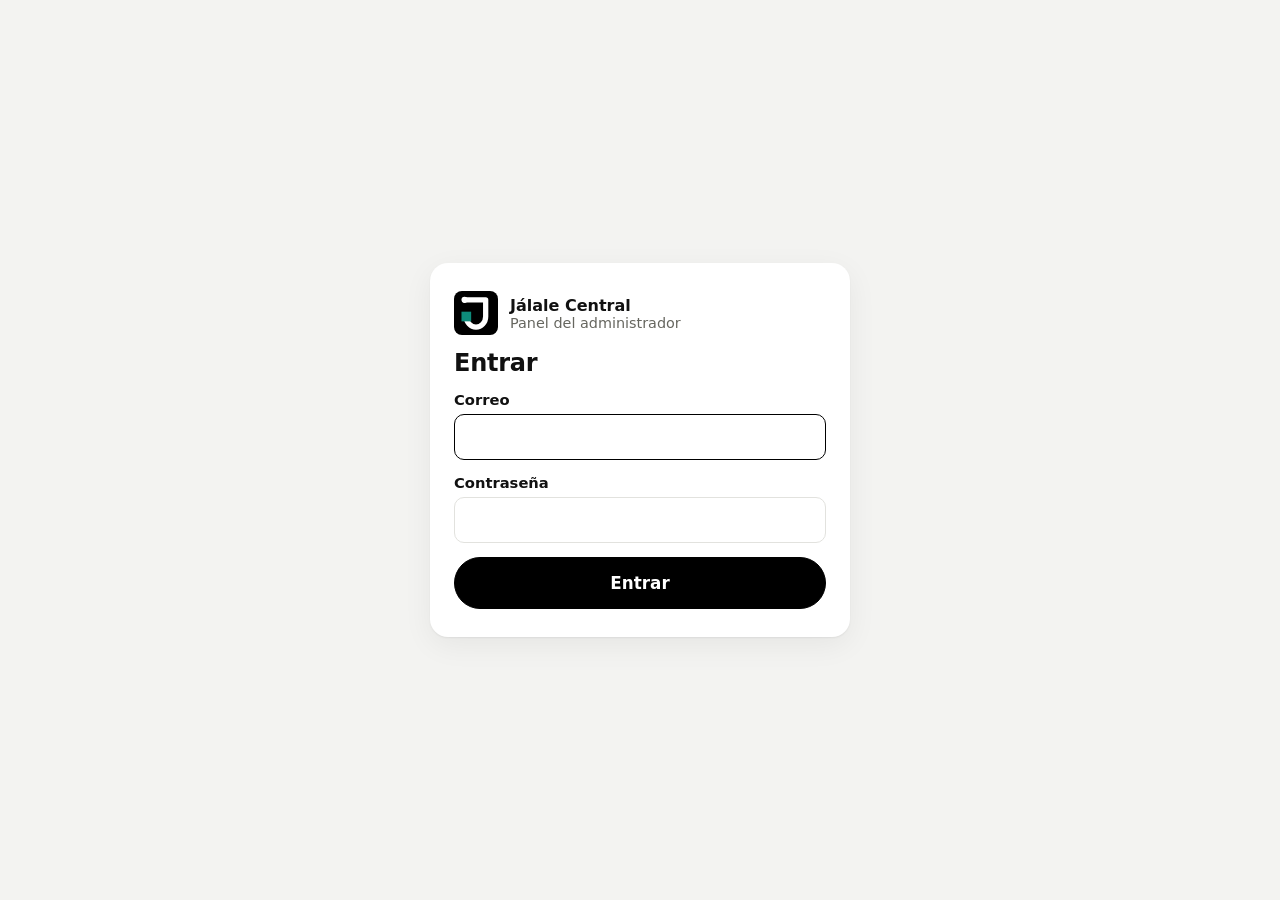
<file: index.html>
<!doctype html>
<html lang="es-MX">
  <head>
    <meta charset="UTF-8" />
    <!-- CSP: en desarrollo (vite dev) se quita sola, ver vite.config.ts; frame-ancestors no sirve en meta: el bloqueo de iframes está en main.tsx / viaje.tsx. -->
    <meta http-equiv="Content-Security-Policy" content="default-src 'self'; script-src 'self'; connect-src https://yaqubwtaztccyyykzcwk.supabase.co wss://yaqubwtaztccyyykzcwk.supabase.co; img-src 'self' data: blob: https://*.tile.openstreetmap.org https://tile.openstreetmap.org; style-src 'self' 'unsafe-inline'; object-src 'none'; base-uri 'none'; form-action 'self'" />
    <meta name="referrer" content="strict-origin" />
    <meta name="viewport" content="width=device-width, initial-scale=1.0, viewport-fit=cover" />
    <meta name="robots" content="noindex, nofollow" />
    <meta name="theme-color" content="#000000" />
    <link rel="icon" type="image/svg+xml" href="./logo.svg" />
    <title>Jálale Central</title>
    <script type="module" crossorigin src="./assets/main-BzSu-Ww6.js"></script>
    <link rel="modulepreload" crossorigin href="./assets/estilos-CJJyVcC-.js">
    <link rel="stylesheet" crossorigin href="./assets/estilos-LGKfFJlq.css">
  </head>
  <body>
    <div id="root"></div>
  </body>
</html>
</file>
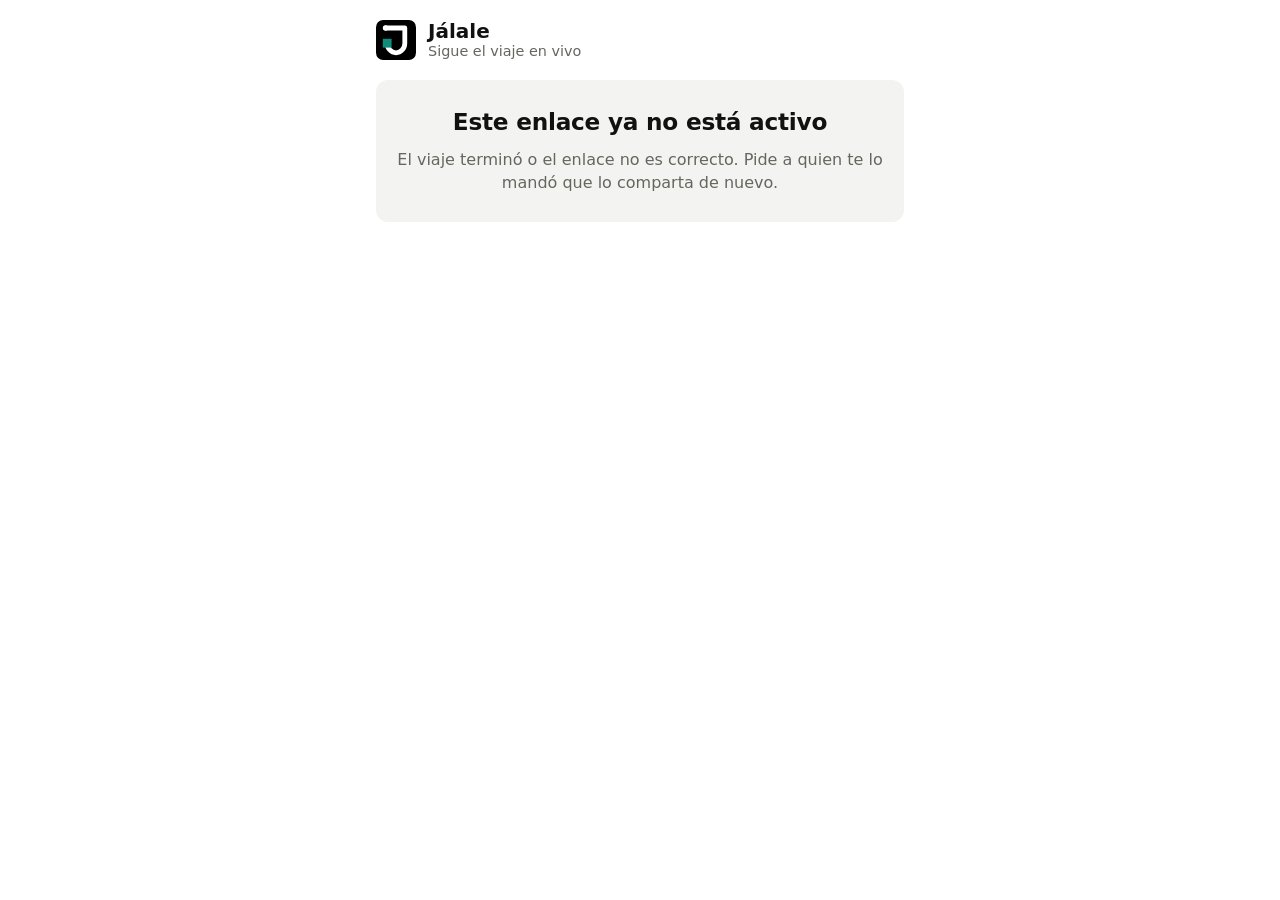
<file: viaje.html>
<!doctype html>
<html lang="es-MX">
  <head>
    <meta charset="UTF-8" />
    <!-- CSP: en desarrollo (vite dev) se quita sola, ver vite.config.ts; frame-ancestors no sirve en meta: el bloqueo de iframes está en main.tsx / viaje.tsx. -->
    <meta http-equiv="Content-Security-Policy" content="default-src 'self'; script-src 'self'; connect-src https://yaqubwtaztccyyykzcwk.supabase.co wss://yaqubwtaztccyyykzcwk.supabase.co; img-src 'self' data: blob: https://*.tile.openstreetmap.org https://tile.openstreetmap.org; style-src 'self' 'unsafe-inline'; object-src 'none'; base-uri 'none'; form-action 'self'" />
    <meta name="referrer" content="strict-origin" />
    <meta name="viewport" content="width=device-width, initial-scale=1.0, viewport-fit=cover" />
    <meta name="robots" content="noindex, nofollow" />
    <meta name="theme-color" content="#000000" />
    <link rel="icon" type="image/svg+xml" href="./logo.svg" />
    <title>Jálale · Sigue el viaje</title>
    <script type="module" crossorigin src="./assets/viaje-Cun9GeTG.js"></script>
    <link rel="modulepreload" crossorigin href="./assets/estilos-CJJyVcC-.js">
    <link rel="stylesheet" crossorigin href="./assets/estilos-LGKfFJlq.css">
    <link rel="stylesheet" crossorigin href="./assets/viaje-4yPGhFF0.css">
  </head>
  <body>
    <div id="root"></div>
  </body>
</html>
</file>
<file: assets/estilos-LGKfFJlq.css>
.leaflet-pane,.leaflet-tile,.leaflet-marker-icon,.leaflet-marker-shadow,.leaflet-tile-container,.leaflet-pane>svg,.leaflet-pane>canvas,.leaflet-zoom-box,.leaflet-image-layer,.leaflet-layer{position:absolute;left:0;top:0}.leaflet-container{overflow:hidden}.leaflet-tile,.leaflet-marker-icon,.leaflet-marker-shadow{-webkit-user-select:none;-moz-user-select:none;user-select:none;-webkit-user-drag:none}.leaflet-tile::selection{background:transparent}.leaflet-safari .leaflet-tile{image-rendering:-webkit-optimize-contrast}.leaflet-safari .leaflet-tile-container{width:1600px;height:1600px;-webkit-transform-origin:0 0}.leaflet-marker-icon,.leaflet-marker-shadow{display:block}.leaflet-container .leaflet-overlay-pane svg{max-width:none!important;max-height:none!important}.leaflet-container .leaflet-marker-pane img,.leaflet-container .leaflet-shadow-pane img,.leaflet-container .leaflet-tile-pane img,.leaflet-container img.leaflet-image-layer,.leaflet-container .leaflet-tile{max-width:none!important;max-height:none!important;width:auto;padding:0}.leaflet-container img.leaflet-tile{mix-blend-mode:plus-lighter}.leaflet-container.leaflet-touch-zoom{-ms-touch-action:pan-x pan-y;touch-action:pan-x pan-y}.leaflet-container.leaflet-touch-drag{-ms-touch-action:pinch-zoom;touch-action:none;touch-action:pinch-zoom}.leaflet-container.leaflet-touch-drag.leaflet-touch-zoom{-ms-touch-action:none;touch-action:none}.leaflet-container{-webkit-tap-highlight-color:transparent}.leaflet-container a{-webkit-tap-highlight-color:rgba(51,181,229,.4)}.leaflet-tile{filter:inherit;visibility:hidden}.leaflet-tile-loaded{visibility:inherit}.leaflet-zoom-box{width:0;height:0;-moz-box-sizing:border-box;box-sizing:border-box;z-index:800}.leaflet-overlay-pane svg{-moz-user-select:none}.leaflet-pane{z-index:400}.leaflet-tile-pane{z-index:200}.leaflet-overlay-pane{z-index:400}.leaflet-shadow-pane{z-index:500}.leaflet-marker-pane{z-index:600}.leaflet-tooltip-pane{z-index:650}.leaflet-popup-pane{z-index:700}.leaflet-map-pane canvas{z-index:100}.leaflet-map-pane svg{z-index:200}.leaflet-vml-shape{width:1px;height:1px}.lvml{behavior:url(#default#VML);display:inline-block;position:absolute}.leaflet-control{position:relative;z-index:800;pointer-events:visiblePainted;pointer-events:auto}.leaflet-top,.leaflet-bottom{position:absolute;z-index:1000;pointer-events:none}.leaflet-top{top:0}.leaflet-right{right:0}.leaflet-bottom{bottom:0}.leaflet-left{left:0}.leaflet-control{float:left;clear:both}.leaflet-right .leaflet-control{float:right}.leaflet-top .leaflet-control{margin-top:10px}.leaflet-bottom .leaflet-control{margin-bottom:10px}.leaflet-left .leaflet-control{margin-left:10px}.leaflet-right .leaflet-control{margin-right:10px}.leaflet-fade-anim .leaflet-popup{opacity:0;-webkit-transition:opacity .2s linear;-moz-transition:opacity .2s linear;transition:opacity .2s linear}.leaflet-fade-anim .leaflet-map-pane .leaflet-popup{opacity:1}.leaflet-zoom-animated{-webkit-transform-origin:0 0;-ms-transform-origin:0 0;transform-origin:0 0}svg.leaflet-zoom-animated{will-change:transform}.leaflet-zoom-anim .leaflet-zoom-animated{-webkit-transition:-webkit-transform .25s cubic-bezier(0,0,.25,1);-moz-transition:-moz-transform .25s cubic-bezier(0,0,.25,1);transition:transform .25s cubic-bezier(0,0,.25,1)}.leaflet-zoom-anim .leaflet-tile,.leaflet-pan-anim .leaflet-tile{-webkit-transition:none;-moz-transition:none;transition:none}.leaflet-zoom-anim .leaflet-zoom-hide{visibility:hidden}.leaflet-interactive{cursor:pointer}.leaflet-grab{cursor:-webkit-grab;cursor:-moz-grab;cursor:grab}.leaflet-crosshair,.leaflet-crosshair .leaflet-interactive{cursor:crosshair}.leaflet-popup-pane,.leaflet-control{cursor:auto}.leaflet-dragging .leaflet-grab,.leaflet-dragging .leaflet-grab .leaflet-interactive,.leaflet-dragging .leaflet-marker-draggable{cursor:move;cursor:-webkit-grabbing;cursor:-moz-grabbing;cursor:grabbing}.leaflet-marker-icon,.leaflet-marker-shadow,.leaflet-image-layer,.leaflet-pane>svg path,.leaflet-tile-container{pointer-events:none}.leaflet-marker-icon.leaflet-interactive,.leaflet-image-layer.leaflet-interactive,.leaflet-pane>svg path.leaflet-interactive,svg.leaflet-image-layer.leaflet-interactive path{pointer-events:visiblePainted;pointer-events:auto}.leaflet-container{background:#ddd;outline-offset:1px}.leaflet-container a{color:#0078a8}.leaflet-zoom-box{border:2px dotted #38f;background:#ffffff80}.leaflet-container{font-family:Helvetica Neue,Arial,Helvetica,sans-serif;font-size:12px;font-size:.75rem;line-height:1.5}.leaflet-bar{box-shadow:0 1px 5px #000000a6;border-radius:4px}.leaflet-bar a{background-color:#fff;border-bottom:1px solid #ccc;width:26px;height:26px;line-height:26px;display:block;text-align:center;text-decoration:none;color:#000}.leaflet-bar a,.leaflet-control-layers-toggle{background-position:50% 50%;background-repeat:no-repeat;display:block}.leaflet-bar a:hover,.leaflet-bar a:focus{background-color:#f4f4f4}.leaflet-bar a:first-child{border-top-left-radius:4px;border-top-right-radius:4px}.leaflet-bar a:last-child{border-bottom-left-radius:4px;border-bottom-right-radius:4px;border-bottom:none}.leaflet-bar a.leaflet-disabled{cursor:default;background-color:#f4f4f4;color:#bbb}.leaflet-touch .leaflet-bar a{width:30px;height:30px;line-height:30px}.leaflet-touch .leaflet-bar a:first-child{border-top-left-radius:2px;border-top-right-radius:2px}.leaflet-touch .leaflet-bar a:last-child{border-bottom-left-radius:2px;border-bottom-right-radius:2px}.leaflet-control-zoom-in,.leaflet-control-zoom-out{font:700 18px Lucida Console,Monaco,monospace;text-indent:1px}.leaflet-touch .leaflet-control-zoom-in,.leaflet-touch .leaflet-control-zoom-out{font-size:22px}.leaflet-control-layers{box-shadow:0 1px 5px #0006;background:#fff;border-radius:5px}.leaflet-control-layers-toggle{background-image:url([data-uri]);width:36px;height:36px}.leaflet-retina .leaflet-control-layers-toggle{background-image:url([data-uri]);background-size:26px 26px}.leaflet-touch .leaflet-control-layers-toggle{width:44px;height:44px}.leaflet-control-layers .leaflet-control-layers-list,.leaflet-control-layers-expanded .leaflet-control-layers-toggle{display:none}.leaflet-control-layers-expanded .leaflet-control-layers-list{display:block;position:relative}.leaflet-control-layers-expanded{padding:6px 10px 6px 6px;color:#333;background:#fff}.leaflet-control-layers-scrollbar{overflow-y:scroll;overflow-x:hidden;padding-right:5px}.leaflet-control-layers-selector{margin-top:2px;position:relative;top:1px}.leaflet-control-layers label{display:block;font-size:13px;font-size:1.08333em}.leaflet-control-layers-separator{height:0;border-top:1px solid #ddd;margin:5px -10px 5px -6px}.leaflet-default-icon-path{background-image:url([data-uri])}.leaflet-container .leaflet-control-attribution{background:#fff;background:#fffc;margin:0}.leaflet-control-attribution,.leaflet-control-scale-line{padding:0 5px;color:#333;line-height:1.4}.leaflet-control-attribution a{text-decoration:none}.leaflet-control-attribution a:hover,.leaflet-control-attribution a:focus{text-decoration:underline}.leaflet-attribution-flag{display:inline!important;vertical-align:baseline!important;width:1em;height:.6669em}.leaflet-left .leaflet-control-scale{margin-left:5px}.leaflet-bottom .leaflet-control-scale{margin-bottom:5px}.leaflet-control-scale-line{border:2px solid #777;border-top:none;line-height:1.1;padding:2px 5px 1px;white-space:nowrap;-moz-box-sizing:border-box;box-sizing:border-box;background:#fffc;text-shadow:1px 1px #fff}.leaflet-control-scale-line:not(:first-child){border-top:2px solid #777;border-bottom:none;margin-top:-2px}.leaflet-control-scale-line:not(:first-child):not(:last-child){border-bottom:2px solid #777}.leaflet-touch .leaflet-control-attribution,.leaflet-touch .leaflet-control-layers,.leaflet-touch .leaflet-bar{box-shadow:none}.leaflet-touch .leaflet-control-layers,.leaflet-touch .leaflet-bar{border:2px solid rgba(0,0,0,.2);background-clip:padding-box}.leaflet-popup{position:absolute;text-align:center;margin-bottom:20px}.leaflet-popup-content-wrapper{padding:1px;text-align:left;border-radius:12px}.leaflet-popup-content{margin:13px 24px 13px 20px;line-height:1.3;font-size:13px;font-size:1.08333em;min-height:1px}.leaflet-popup-content p{margin:1.3em 0}.leaflet-popup-tip-container{width:40px;height:20px;position:absolute;left:50%;margin-top:-1px;margin-left:-20px;overflow:hidden;pointer-events:none}.leaflet-popup-tip{width:17px;height:17px;padding:1px;margin:-10px auto 0;pointer-events:auto;-webkit-transform:rotate(45deg);-moz-transform:rotate(45deg);-ms-transform:rotate(45deg);transform:rotate(45deg)}.leaflet-popup-content-wrapper,.leaflet-popup-tip{background:#fff;color:#333;box-shadow:0 3px 14px #0006}.leaflet-container a.leaflet-popup-close-button{position:absolute;top:0;right:0;border:none;text-align:center;width:24px;height:24px;font:16px/24px Tahoma,Verdana,sans-serif;color:#757575;text-decoration:none;background:transparent}.leaflet-container a.leaflet-popup-close-button:hover,.leaflet-container a.leaflet-popup-close-button:focus{color:#585858}.leaflet-popup-scrolled{overflow:auto}.leaflet-oldie .leaflet-popup-content-wrapper{-ms-zoom:1}.leaflet-oldie .leaflet-popup-tip{width:24px;margin:0 auto;-ms-filter:"progid:DXImageTransform.Microsoft.Matrix(M11=0.70710678, M12=0.70710678, M21=-0.70710678, M22=0.70710678)";filter:progid:DXImageTransform.Microsoft.Matrix(M11=.70710678,M12=.70710678,M21=-.70710678,M22=.70710678)}.leaflet-oldie .leaflet-control-zoom,.leaflet-oldie .leaflet-control-layers,.leaflet-oldie .leaflet-popup-content-wrapper,.leaflet-oldie .leaflet-popup-tip{border:1px solid #999}.leaflet-div-icon{background:#fff;border:1px solid #666}.leaflet-tooltip{position:absolute;padding:6px;background-color:#fff;border:1px solid #fff;border-radius:3px;color:#222;white-space:nowrap;-webkit-user-select:none;-moz-user-select:none;-ms-user-select:none;user-select:none;pointer-events:none;box-shadow:0 1px 3px #0006}.leaflet-tooltip.leaflet-interactive{cursor:pointer;pointer-events:auto}.leaflet-tooltip-top:before,.leaflet-tooltip-bottom:before,.leaflet-tooltip-left:before,.leaflet-tooltip-right:before{position:absolute;pointer-events:none;border:6px solid transparent;background:transparent;content:""}.leaflet-tooltip-bottom{margin-top:6px}.leaflet-tooltip-top{margin-top:-6px}.leaflet-tooltip-bottom:before,.leaflet-tooltip-top:before{left:50%;margin-left:-6px}.leaflet-tooltip-top:before{bottom:0;margin-bottom:-12px;border-top-color:#fff}.leaflet-tooltip-bottom:before{top:0;margin-top:-12px;margin-left:-6px;border-bottom-color:#fff}.leaflet-tooltip-left{margin-left:-6px}.leaflet-tooltip-right{margin-left:6px}.leaflet-tooltip-left:before,.leaflet-tooltip-right:before{top:50%;margin-top:-6px}.leaflet-tooltip-left:before{right:0;margin-right:-12px;border-left-color:#fff}.leaflet-tooltip-right:before{left:0;margin-left:-12px;border-right-color:#fff}@media print{.leaflet-control{-webkit-print-color-adjust:exact;print-color-adjust:exact}}:root{--tinta: #000;--blanco: #fff;--superficie: #f3f3f1;--borde: #e2e2de;--texto: #111;--tenue: #66665f;--laguna: #0e8c7b;--laguna-suave: #e3f3f0;--ambar: #f5a524;--ambar-suave: #fff4df;--ambar-texto: #7a4d00;--rojo: #c8231b;--rojo-suave: #fbe9e8;--radio: 12px;--lateral: 220px;font-family:system-ui,-apple-system,Segoe UI,Roboto,Helvetica Neue,Arial,sans-serif;color:var(--texto);background:var(--blanco);-webkit-font-smoothing:antialiased}*,*:before,*:after{box-sizing:border-box}html,body{margin:0;background:var(--blanco);overflow-x:hidden}h1,h2{margin:0;letter-spacing:-.01em}h1{font-size:1.5rem}h2{font-size:1.05rem}a{color:var(--laguna)}button,input,select,textarea{font:inherit;color:inherit}:focus-visible{outline:3px solid var(--laguna);outline-offset:2px}.tenue{color:var(--tenue)}.bloque{display:block;font-size:.85em}.verde{color:var(--laguna)}.rojo{color:var(--rojo)}.btn{display:inline-flex;align-items:center;justify-content:center;gap:6px;min-height:44px;padding:0 18px;border:1.5px solid var(--tinta);border-radius:999px;background:var(--tinta);color:var(--blanco);font-weight:600;cursor:pointer;text-decoration:none;white-space:nowrap}.btn:hover:not(:disabled){filter:brightness(1.25)}.btn:disabled{opacity:.5;cursor:default}.btn.claro{background:var(--blanco);color:var(--tinta)}.btn.claro:hover:not(:disabled){background:var(--superficie);filter:none}.btn.verde{background:var(--laguna);border-color:var(--laguna);color:var(--blanco)}.btn.peligro{background:var(--rojo);border-color:var(--rojo)}.btn.peligro-claro{background:var(--blanco);border-color:var(--rojo);color:var(--rojo)}.btn.peligro-claro:hover:not(:disabled){background:var(--rojo-suave);filter:none}.btn.chico{min-height:36px;padding:0 14px;font-size:.9rem}.btn.grande{min-height:52px;width:100%;font-size:1.05rem}.btn-icono{width:40px;height:40px;border:0;border-radius:50%;background:var(--superficie);font-size:1.5rem;line-height:1;cursor:pointer}.formulario{display:grid;gap:14px}.formulario label,.opciones legend{display:grid;gap:6px;font-weight:600;font-size:.92rem}input,select,textarea{width:100%;min-height:46px;padding:10px 14px;border:1.5px solid var(--borde);border-radius:10px;background:var(--blanco);font-weight:400}input:focus,select:focus,textarea:focus{border-color:var(--tinta);outline:none}textarea{resize:vertical}.opciones{display:grid;grid-template-columns:1fr 1fr;gap:10px;border:0;padding:0;margin:0}.opciones legend{margin-bottom:6px}.opciones label{display:flex;flex-direction:column;gap:2px;padding:12px 14px;border:1.5px solid var(--borde);border-radius:10px;cursor:pointer;font-size:1rem}.opciones label.elegida{border-color:var(--tinta);background:var(--superficie)}.opciones input{position:absolute;opacity:0;width:1px;height:1px;min-height:0}.opciones small{color:var(--tenue);font-weight:400}.codigo-6{font-size:1.8rem;letter-spacing:.35em;text-align:center;font-variant-numeric:tabular-nums}.aviso-caja{display:flex;align-items:center;justify-content:space-between;gap:12px;flex-wrap:wrap;padding:12px 14px;border-radius:10px;margin:10px 0;font-weight:500}.aviso-caja.roja{background:var(--rojo-suave);color:var(--rojo)}.aviso-caja.roja.fuerte{background:var(--rojo);color:var(--blanco);font-weight:700}.aviso-caja.aviso{background:var(--ambar-suave);color:var(--ambar-texto)}.vacio{padding:32px 16px;text-align:center;color:var(--tenue);background:var(--superficie);border-radius:var(--radio);margin:12px 0}.girando{display:inline-block;width:16px;height:16px;border:2px solid var(--borde);border-top-color:var(--tinta);border-radius:50%;vertical-align:-3px;animation:girar .8s linear infinite}@keyframes girar{to{transform:rotate(360deg)}}.insignia{display:inline-block;padding:3px 10px;border-radius:999px;font-size:.8rem;font-weight:600;white-space:nowrap;background:var(--superficie);color:var(--texto)}.insignia.e-por_confirmar{background:var(--ambar);color:var(--tinta)}.insignia.t-confiable{background:var(--laguna-suave);color:var(--laguna)}.insignia.t-bloqueado{background:var(--rojo);color:var(--blanco)}.insignia.e-nuevo{background:var(--ambar-suave);color:var(--ambar-texto)}.insignia.e-aceptado,.insignia.e-en_camino,.insignia.e-llego,.insignia.e-en_curso,.insignia.e-activo{background:var(--laguna-suave);color:var(--laguna)}.insignia.e-terminado{background:var(--tinta);color:var(--blanco)}.insignia.e-cancelado{background:var(--rojo-suave);color:var(--rojo)}.acceso{min-height:100vh;display:grid;place-items:center;padding:24px 16px;background:var(--superficie)}.acceso-caja{width:100%;max-width:420px;background:var(--blanco);border-radius:18px;padding:28px 24px;display:grid;gap:14px;box-shadow:0 1px 2px #0000000f,0 8px 30px #0000000f}.acceso-marca{display:flex;align-items:center;gap:12px}.acceso-marca div{display:grid}.acceso-marca span{color:var(--tenue);font-size:.9rem}.ayuda{margin:0;color:var(--tenue);line-height:1.45}.pasos{margin:0;padding-left:22px;line-height:1.6}.qr{display:grid;place-items:center;padding:12px;border:1.5px solid var(--borde);border-radius:var(--radio)}.qr img{width:200px;height:200px;max-width:100%}.secreto{display:block;margin-top:8px;padding:10px;background:var(--superficie);border-radius:8px;word-break:break-all;font-size:1rem;color:var(--texto)}.marco{display:grid;grid-template-columns:var(--lateral) 1fr;min-height:100vh}.lateral{position:sticky;top:0;height:100vh;display:flex;flex-direction:column;gap:24px;padding:20px 14px;background:var(--tinta);color:var(--blanco)}.marca{display:flex;align-items:center;gap:10px;padding:0 6px}.marca svg rect:first-child{fill:var(--blanco)}.marca svg path{stroke:var(--tinta)}.marca svg circle{fill:var(--tinta)}.marca div{display:grid;line-height:1.1}.marca span{color:#aaa;font-size:.85rem}.menu{display:grid;gap:4px}.menu button{display:flex;align-items:center;gap:10px;min-height:44px;padding:0 12px;border:0;border-radius:10px;background:transparent;color:#ccc;font-weight:600;text-align:left;cursor:pointer}.menu button:hover{background:#1c1c1c;color:var(--blanco)}.menu button.activo{background:var(--blanco);color:var(--tinta)}.menu-icono{width:18px;text-align:center}.quien{margin-top:auto;display:grid;gap:10px;padding:12px;border-radius:10px;background:#151515}.quien div{display:grid}.quien span{color:#aaa;font-size:.85rem}.contenido{min-width:0;padding:24px 28px 48px}.seccion-cabeza{display:flex;align-items:center;justify-content:space-between;gap:12px;flex-wrap:wrap;margin-bottom:16px}.en-vivo{display:inline-flex;align-items:center;gap:6px;font-size:.85rem}.punto{width:8px;height:8px;border-radius:50%;background:var(--laguna)}.punto.latiendo{animation:latir .9s ease-in-out infinite}@keyframes latir{50%{opacity:.3}}.tarjetas{display:grid;grid-template-columns:repeat(4,minmax(0,1fr));gap:12px;margin-bottom:12px}.tarjeta-dato{display:grid;gap:4px;padding:16px;border-radius:var(--radio);background:var(--superficie)}.tarjeta-dato span{color:var(--tenue);font-size:.88rem}.tarjeta-dato strong{font-size:1.7rem;font-variant-numeric:tabular-nums}.por-estado{display:flex;flex-wrap:wrap;gap:8px;margin-bottom:16px}.chip-estado{display:inline-flex;align-items:center;gap:8px;padding:6px 12px;border:1.5px solid var(--borde);border-radius:999px;font-size:.88rem}.chip-estado.e-por_confirmar{border-color:var(--ambar)}.chip-estado.e-por_confirmar strong,.chip-estado.e-nuevo strong{color:var(--ambar-texto)}.chip-estado.e-aceptado strong,.chip-estado.e-en_camino strong,.chip-estado.e-llego strong,.chip-estado.e-en_curso strong{color:var(--laguna)}.tablero-cuerpo{display:grid;grid-template-columns:minmax(0,1.4fr) minmax(0,1fr);gap:16px;align-items:start}.mapa{position:relative;height:520px;border-radius:var(--radio);overflow:hidden;border:1.5px solid var(--borde);z-index:0}.mapa-leyenda{position:absolute;left:10px;top:10px;z-index:500;display:flex;gap:10px;padding:6px 10px;border-radius:8px;background:#ffffffeb;font-size:.8rem;flex-wrap:wrap;margin-left:44px}.mapa-leyenda i{display:inline-block;width:10px;height:10px;border-radius:50%;margin-right:4px;vertical-align:-1px}.lista-activos h2{margin-bottom:10px}.lista-activos ul,.lista-elegir,.lista-choferes,.bitacora{list-style:none;margin:0;padding:0;display:grid;gap:8px}.lista-activos{max-height:520px;overflow-y:auto}.tarjeta-pedido{width:100%;display:grid;gap:6px;padding:12px 14px;border:1.5px solid var(--borde);border-left-width:5px;border-radius:10px;background:var(--blanco);text-align:left;cursor:pointer}.tarjeta-pedido:hover{background:var(--superficie)}.tarjeta-pedido.borde-roja{border-color:var(--rojo);background:var(--rojo-suave)}.tarjeta-pedido.borde-aviso{border-left-color:var(--ambar)}.tp-arriba,.tp-abajo{display:flex;align-items:center;gap:8px;flex-wrap:wrap}.tp-total{margin-left:auto;font-weight:700}.tp-abajo{justify-content:space-between;font-size:.88rem}.tp-medio{font-size:.92rem;overflow-wrap:anywhere}.alerta-texto{font-weight:700}.alerta-texto.roja{color:var(--rojo)}.alerta-texto.aviso{color:var(--ambar-texto)}.filtros{display:grid;grid-template-columns:minmax(0,2fr) minmax(0,1fr) minmax(0,1fr) auto;gap:8px;margin-bottom:12px}.resultado{margin:4px 0 8px;font-size:.9rem}.tabla{width:100%;border-collapse:collapse;font-size:.93rem}.tabla th{text-align:left;font-size:.8rem;color:var(--tenue);font-weight:600;padding:8px 10px;border-bottom:1.5px solid var(--borde)}.tabla td{padding:10px;border-bottom:1px solid var(--borde);vertical-align:top}.tabla tbody tr{cursor:pointer}.tabla tbody tr:hover{background:var(--superficie)}.tabla tr.fila-roja{background:var(--rojo-suave)}.num{text-align:right;font-variant-numeric:tabular-nums}.fondo-modal{position:fixed;top:0;right:0;bottom:0;left:0;z-index:1000;display:grid;place-items:center;padding:16px;background:#00000073;overflow-y:auto}.modal{width:100%;max-width:460px;max-height:calc(100vh - 32px);display:flex;flex-direction:column;background:var(--blanco);border-radius:18px;overflow:hidden}.modal.ancho{max-width:640px}.modal-cabeza{display:flex;align-items:center;justify-content:space-between;gap:10px;padding:16px 18px;border-bottom:1px solid var(--borde)}.modal-cabeza h2{font-size:1.15rem}.modal-cuerpo{padding:16px 18px 20px;overflow-y:auto;display:grid;gap:12px}.texto-confirmar p{margin:0;line-height:1.5}.acciones{display:flex;justify-content:flex-end;gap:8px;flex-wrap:wrap}.acciones.apiladas{display:grid;justify-content:stretch}.detalle-cabeza{display:flex;align-items:center;gap:10px;flex-wrap:wrap}.detalle-total{margin-left:auto;font-size:1.4rem}.datos{margin:0;display:grid;border-top:1px solid var(--borde)}.fila-dato{display:grid;grid-template-columns:150px minmax(0,1fr);gap:10px;padding:10px 0;border-bottom:1px solid var(--borde)}.fila-dato dt{color:var(--tenue);font-size:.9rem}.fila-dato dd{margin:0;display:grid;gap:4px;overflow-wrap:anywhere}.contacto{display:flex;flex-wrap:wrap;align-items:center;gap:6px 10px}.contacto-botones{display:inline-flex;gap:6px}.lista-elegir button{width:100%;display:grid;gap:2px;padding:12px 14px;border:1.5px solid var(--borde);border-radius:10px;background:var(--blanco);text-align:left;cursor:pointer}.lista-elegir button:hover{border-color:var(--tinta)}.lista-choferes li{display:grid;gap:8px;padding:14px 16px;border:1.5px solid var(--borde);border-radius:var(--radio)}.lista-choferes li.suspendido{background:var(--superficie)}.lista-choferes li.suspendido .ch-arriba strong{color:var(--tenue)}.ch-arriba{display:flex;align-items:center;gap:8px;flex-wrap:wrap;font-size:1.05rem}.ch-datos{display:flex;flex-wrap:wrap;gap:4px 14px;color:var(--tenue);font-size:.9rem}.ch-datos strong{color:var(--texto)}.ch-acciones{display:flex;flex-wrap:wrap;gap:6px}.codigo-grande{padding:22px 10px;border-radius:var(--radio);background:var(--tinta);color:var(--blanco);text-align:center;font-family:ui-monospace,Cascadia Mono,Consolas,monospace;font-size:clamp(1.6rem,8vw,2.4rem);font-weight:700;letter-spacing:.14em;-webkit-user-select:all;user-select:all;overflow-wrap:anywhere}.bitacora li{display:grid;grid-template-columns:130px minmax(0,1fr);gap:12px;padding:10px 0;border-bottom:1px solid var(--borde)}.bitacora time{color:var(--tenue);font-size:.88rem;font-variant-numeric:tabular-nums}.alertas-emergencia{display:grid;gap:10px;margin-bottom:16px}.alerta-emergencia{display:flex;align-items:center;justify-content:space-between;gap:12px;flex-wrap:wrap;padding:16px 18px;border-radius:var(--radio);background:var(--rojo);color:var(--blanco);box-shadow:0 0 #c8231b99;animation:emergencia 1.4s ease-out infinite}.ae-texto{display:grid;gap:2px}.ae-texto strong{font-size:1.2rem}.ae-botones{display:flex;flex-wrap:wrap;gap:6px}.alerta-emergencia .btn.claro{border-color:var(--blanco)}.alerta-emergencia .btn:not(.claro){border-color:var(--blanco)}@keyframes emergencia{70%{box-shadow:0 0 0 12px #c8231b00}to{box-shadow:0 0 #c8231b00}}@media (prefers-reduced-motion: reduce){.alerta-emergencia{animation:none}}.por-confirmar{display:grid;gap:8px;padding:16px;margin-bottom:16px;border:2px solid var(--ambar);border-radius:var(--radio);background:var(--ambar-suave)}.por-confirmar ul{list-style:none;margin:0;padding:0;display:grid;gap:8px}.pc-item{display:grid;grid-template-columns:minmax(0,1fr) auto;gap:10px;align-items:center;padding:12px 14px;border-radius:10px;background:var(--blanco)}.pc-info{display:grid;gap:4px;padding:0;border:0;background:none;text-align:left;cursor:pointer}.pc-botones{display:flex;flex-wrap:wrap;gap:6px;justify-content:flex-end}.recorrido h3{margin:0 0 8px;font-size:1rem}.mapa.mapa-chico{height:260px}.caja{display:grid;gap:10px;padding:18px;margin-bottom:18px;border:1.5px solid var(--borde);border-radius:var(--radio)}.cobro-form{max-width:520px}.cobro-form .acciones{justify-content:flex-start}.clabe{font-family:ui-monospace,Cascadia Mono,Consolas,monospace;font-size:1.1rem;letter-spacing:.04em;font-variant-numeric:tabular-nums}.ayuda-campo{font-weight:400;font-size:.85rem}.aviso-caja.ok{background:var(--laguna-suave);color:var(--laguna)}.bloquear-manual{display:grid;grid-template-columns:minmax(0,320px) auto;gap:8px}.tabla.fija tbody tr{cursor:default}.tabla tr.fila-bloqueada{background:var(--rojo-suave)}.enlaces-tel{display:flex;gap:10px;font-size:.85rem}.acciones-fila{display:flex;flex-wrap:wrap;gap:6px}.menu-corto,.menu .menu-mas,.menu-mas-hoja,.menu-mas-fondo{display:none}.leaflet-tooltip{font:600 12px/1.2 system-ui,sans-serif;border-radius:6px}@media (max-width: 1100px){.tablero-cuerpo{grid-template-columns:1fr}.mapa{height:380px}.lista-activos{max-height:none}}@media (max-width: 760px){.marco{grid-template-columns:1fr;padding-bottom:calc(68px + env(safe-area-inset-bottom))}.lateral{position:sticky;top:0;z-index:900;height:auto;flex-direction:row;align-items:center;justify-content:space-between;padding:10px 16px;gap:10px}.menu{position:fixed;left:0;right:0;bottom:0;z-index:900;grid-template-columns:repeat(5,1fr);gap:0;padding:6px 6px calc(6px + env(safe-area-inset-bottom));background:var(--tinta)}.menu button{flex-direction:column;justify-content:center;gap:2px;min-height:52px;padding:4px;font-size:.78rem;text-align:center}.menu-largo{display:none}.menu-corto{display:inline}.menu .menu-secundario{display:none}.menu .menu-mas{display:flex}.menu-mas-fondo{display:block;position:fixed;top:0;right:0;bottom:0;left:0;z-index:899;background:#00000040}.menu-mas-hoja{display:grid;gap:4px;position:fixed;right:8px;bottom:calc(70px + env(safe-area-inset-bottom));z-index:901;min-width:220px;padding:8px;border-radius:12px;background:var(--tinta);box-shadow:0 8px 24px #0000004d}.menu-mas-hoja button{display:flex;align-items:center;gap:10px;min-height:48px;padding:0 12px;border:0;border-radius:10px;background:transparent;color:#ccc;font-weight:600;text-align:left;cursor:pointer}.menu-mas-hoja button.activo{background:var(--blanco);color:var(--tinta)}.pc-item{grid-template-columns:1fr}.pc-botones{justify-content:flex-start}.bloquear-manual{grid-template-columns:1fr}.tabla td .enlaces-tel,.tabla td .acciones-fila{justify-content:flex-end}.ae-botones .btn{flex:1 1 auto}.quien{margin:0;display:flex;align-items:center;padding:0;background:transparent;min-width:0}.quien div{min-width:0;text-align:right}.quien strong{font-size:.85rem;white-space:nowrap;overflow:hidden;text-overflow:ellipsis;max-width:120px}.contenido{padding:16px 16px 32px}.tarjetas{grid-template-columns:repeat(2,minmax(0,1fr))}.tarjeta-dato strong{font-size:1.4rem}.mapa{height:300px}.filtros{grid-template-columns:1fr 1fr}.filtros input[type=search],.filtros .btn{grid-column:1 / -1}.tabla thead{display:none}.tabla,.tabla tbody,.tabla tr,.tabla td{display:block;width:100%}.tabla tr{padding:10px 12px;margin-bottom:8px;border:1.5px solid var(--borde);border-radius:10px}.tabla td{display:flex;justify-content:space-between;gap:12px;padding:4px 0;border:0;text-align:right}.tabla td:before{content:attr(data-t);color:var(--tenue);font-size:.85rem;text-align:left}.tabla td .bloque{display:inline;margin-left:6px}.fila-dato,.bitacora li{grid-template-columns:1fr;gap:2px}.fondo-modal{padding:0;place-items:end stretch}.modal,.modal.ancho{max-width:none;max-height:92vh;border-radius:18px 18px 0 0}.acciones .btn{flex:1 1 auto}.opciones{grid-template-columns:1fr 1fr}}.avatar{flex:none;display:inline-grid;place-items:center;border-radius:50%;object-fit:cover;background:var(--superficie);border:1.5px solid var(--borde)}.avatar.sin-foto{background:var(--tinta);border-color:var(--tinta);color:var(--blanco);font-weight:700;letter-spacing:.02em}.lista-choferes li.suspendido .avatar{opacity:.55}.foto-vista{display:grid;justify-items:center;gap:8px;text-align:center}.foto-vista .vacio{width:180px;height:180px;display:grid;place-items:center;border-radius:50%}.gafete-marco{display:grid;place-items:center;padding:14px 8px;border-radius:var(--radio);background:var(--superficie);overflow-x:auto}.gafete{box-sizing:border-box;width:85.6mm;height:54mm;flex:none;display:grid;grid-template-rows:10mm 1fr;overflow:hidden;border-radius:3mm;background:var(--blanco);color:var(--texto);border:.3mm solid var(--borde);box-shadow:0 2px 10px #0000001f;font-size:7pt;line-height:1.2;-webkit-print-color-adjust:exact;print-color-adjust:exact}.gafete-banda{display:flex;align-items:center;gap:2mm;padding:0 3.5mm;background:var(--tinta);color:var(--blanco)}.gafete-banda svg{width:6.5mm;height:6.5mm}.gafete-banda svg rect:first-child{fill:var(--blanco)}.gafete-banda svg path{stroke:var(--tinta)}.gafete-banda svg circle{fill:var(--tinta)}.gafete-banda strong{font-size:11pt;letter-spacing:.01em}.gafete-sello{margin-left:auto;padding:.6mm 2.2mm;border-radius:99px;background:var(--laguna);color:var(--blanco);font-size:6.5pt;font-weight:700;text-transform:uppercase;letter-spacing:.04em}.gafete-sello.suspendido{background:var(--rojo)}.gafete-cuerpo{display:grid;grid-template-columns:30mm 1fr;align-items:center;gap:3.5mm;padding:3mm 3.5mm;min-height:0}.gafete-foto{width:30mm;height:30mm;border-radius:2mm;object-fit:cover;background:var(--superficie)}.gafete-foto.sin-foto{display:grid;place-items:center;background:var(--tinta);color:var(--blanco);font-size:22pt;font-weight:700}.gafete-datos{display:grid;gap:1.3mm;min-width:0}.gafete-datos span{overflow-wrap:anywhere}.gafete-nombre{font-size:10.5pt;line-height:1.1;overflow-wrap:anywhere}.gafete-placas{padding:.2mm 1.4mm;border:.3mm solid var(--tinta);border-radius:1mm;font-family:ui-monospace,Cascadia Mono,Consolas,monospace;letter-spacing:.06em}.gafete-folio{margin-top:1mm;color:var(--tenue);font-family:ui-monospace,Cascadia Mono,Consolas,monospace;font-size:6.5pt}.solo-impresion{display:none}@media print{@page{size:85.6mm 54mm;margin:0}html,body{margin:0!important;padding:0!important;background:var(--blanco)!important;overflow:visible!important}body>:not(.solo-impresion){display:none!important}.solo-impresion{display:block!important}.solo-impresion .gafete{border:0;border-radius:0;box-shadow:none;break-inside:avoid}}.corte-fecha{display:flex;flex-wrap:wrap;align-items:center;gap:8px}.corte-fecha input[type=date]{width:auto;min-width:170px;min-height:40px}.corte-dia{margin:8px 0 14px;font-weight:600}.lista-corte{list-style:none;margin:0 0 18px;padding:0;display:grid;grid-template-columns:repeat(auto-fill,minmax(320px,1fr));gap:12px}.lista-corte li{display:grid;gap:10px;align-content:start;padding:14px 16px;border:1.5px solid var(--borde);border-radius:var(--radio)}.lista-corte li.liquidado{background:var(--superficie)}.corte-numeros{margin:0;display:grid;grid-template-columns:repeat(auto-fill,minmax(110px,1fr));gap:6px 12px}.corte-numeros div{display:grid;gap:1px}.corte-numeros dt{color:var(--tenue);font-size:.82rem}.corte-numeros dd{margin:0;font-weight:600;font-variant-numeric:tabular-nums}.corte-saldo{padding:12px 14px;border-radius:10px;font-size:1.3rem;font-weight:800;font-variant-numeric:tabular-nums;background:var(--superficie);color:var(--tenue)}.corte-saldo.s-entrega{background:var(--laguna-suave);color:var(--laguna)}.corte-saldo.s-paga{background:var(--ambar-suave);color:var(--ambar-texto)}.corte-liquidado{margin:0;font-size:.9rem}.corte-par small{font-size:.6em;color:var(--tenue);font-weight:600}.tabla.compacta{font-size:.88rem}.tabla.compacta td,.tabla.compacta th{padding:6px 8px}.lista-docs{list-style:none;margin:0;padding:0;display:grid;gap:8px}.lista-docs li{display:grid;gap:6px;padding:12px 14px;border:1.5px solid var(--borde);border-radius:var(--radio)}.lista-docs li.vencido{border-color:var(--rojo)}.lista-docs li.por-vencer{border-color:var(--ambar)}.doc-foto{display:grid;place-items:center;min-height:140px;padding:10px;border:1.5px dashed var(--borde);border-radius:var(--radio);background:var(--superficie);text-align:center}.doc-foto img{max-width:100%;max-height:260px;border-radius:8px}button.doc-imagen{display:block;width:100%;padding:0;border:0;background:none;cursor:zoom-in}.doc-imagen img{display:block;max-width:100%;max-height:70vh;margin:0 auto;border-radius:8px}.aviso-docs{display:flex;align-items:center;justify-content:space-between;gap:10px;flex-wrap:wrap;padding:10px 14px;margin-bottom:12px;border:1.5px solid var(--ambar);border-radius:var(--radio);font-size:.92rem}.aviso-docs.con-vencidos{border-color:var(--rojo)}@media (max-width: 760px){.lista-corte{grid-template-columns:1fr}.corte-fecha input[type=date]{flex:1 1 140px;min-width:0}.corte-saldo{font-size:1.15rem}.menu button{font-size:.72rem}}.opciones.tres{grid-template-columns:repeat(3,1fr)}.opciones.cuatro{grid-template-columns:repeat(4,1fr)}.opciones.cuatro label{align-items:center;font-weight:700}.opciones:disabled label{cursor:default;opacity:.7}.campos-dos{display:grid;grid-template-columns:1fr 1fr;gap:14px}.precio-vivo{display:flex;align-items:center;justify-content:space-between;gap:12px;padding:14px 16px;border-radius:var(--radio);background:var(--laguna-suave);font-weight:600}.precio-vivo small{font-weight:400;font-size:.85rem}.precio-vivo strong{color:var(--laguna);font-size:1.5rem;white-space:nowrap;font-variant-numeric:tabular-nums}@media (max-width: 760px){.campos-dos{grid-template-columns:1fr}.opciones.tres{grid-template-columns:1fr 1fr 1fr}.opciones.tres small{display:none}}
</file>
<file: assets/viaje-4yPGhFF0.css>
.viaje{max-width:560px;margin:0 auto;padding:16px 16px calc(24px + env(safe-area-inset-bottom));display:grid;gap:12px}.viaje-marca{display:flex;align-items:center;gap:12px;padding:4px 0 8px}.viaje-marca div{display:grid;line-height:1.15}.viaje-marca strong{font-size:1.25rem}.viaje-marca span{color:var(--tenue);font-size:.9rem}.viaje-caja{display:grid;gap:4px;padding:16px;border-radius:var(--radio);background:var(--superficie)}.viaje-caja h1{font-size:1.45rem;line-height:1.2}.viaje-caja p{margin:4px 0 0;overflow-wrap:anywhere}.viaje-estado{background:var(--tinta);color:var(--blanco)}.viaje-estado .tenue{color:#bbb}.viaje-estado.fin{background:var(--superficie);color:var(--texto)}.viaje-estado.fin .tenue{color:var(--tenue)}.viaje-chofer strong{font-size:1.15rem}.viaje-vehiculo{display:flex;flex-wrap:wrap;align-items:center;gap:8px}.viaje-placas{padding:2px 10px;border:1.5px solid var(--tinta);border-radius:6px;background:var(--blanco);font-family:ui-monospace,Cascadia Mono,Consolas,monospace;font-weight:700;letter-spacing:.08em}.viaje-mapa{position:relative;height:min(60vh,440px);min-height:280px;border-radius:var(--radio);overflow:hidden;border:1.5px solid var(--borde);z-index:0}.viaje-mapa .viaje-pie{position:absolute;left:8px;bottom:8px;z-index:500;margin:0;padding:4px 8px;border-radius:6px;background:#ffffffeb}.viaje-pie{margin:0;font-size:.85rem;text-align:center}.viaje-inactivo{text-align:center;padding:28px 18px;gap:8px}.viaje-chofer{grid-template-columns:auto 1fr;align-items:center;gap:14px}.viaje-chofer-datos{display:grid;gap:4px;min-width:0}.viaje-foto{width:72px;height:72px;border-radius:50%;object-fit:cover;border:3px solid var(--blanco);box-shadow:0 0 0 1.5px var(--borde);background:var(--blanco)}.viaje-foto.sin-foto{display:grid;place-items:center;background:var(--tinta);color:var(--blanco);font-size:1.5rem;font-weight:700}
</file>
